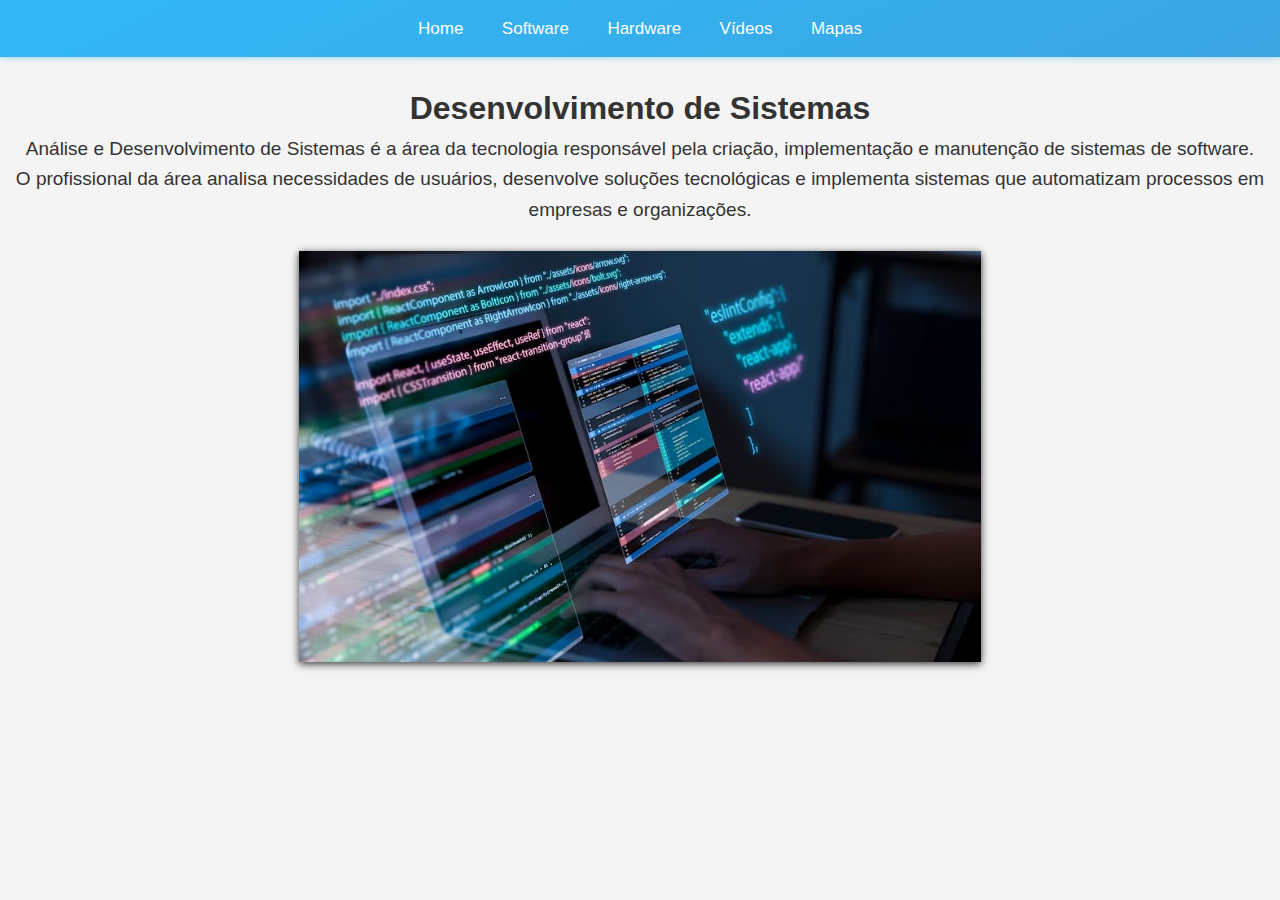
<file: index.html>
<!DOCTYPE html>
<html lang="pt-BR">
<head>
    <meta charset="UTF-8">
    <meta name="viewport" content="width=device-width, initial-scale=1.0">
    <link rel="stylesheet" href="style.css">
    <title>Pagina web</title>
</head>
<body>
    <nav>
        <a href ="index.html">Home</a>
        <a href="software.html">Software</a>
        <a href="hardware.html">Hardware</a>
        <a href="videos.html">Vídeos</a>
        <a href="mapas.html">Mapas</a>
    </nav>
    <br>
    <h1>Desenvolvimento de Sistemas</h1>
    <p>Análise e Desenvolvimento de Sistemas é a área da tecnologia responsável pela criação, implementação e manutenção de sistemas de software. <br> O profissional da área analisa necessidades de usuários, desenvolve soluções tecnológicas e implementa sistemas que automatizam processos em empresas e organizações.</p>
    <br>
    <div>
        <img src="ds.jpg" alt="">
    </div>
</body>
</html>
</file>
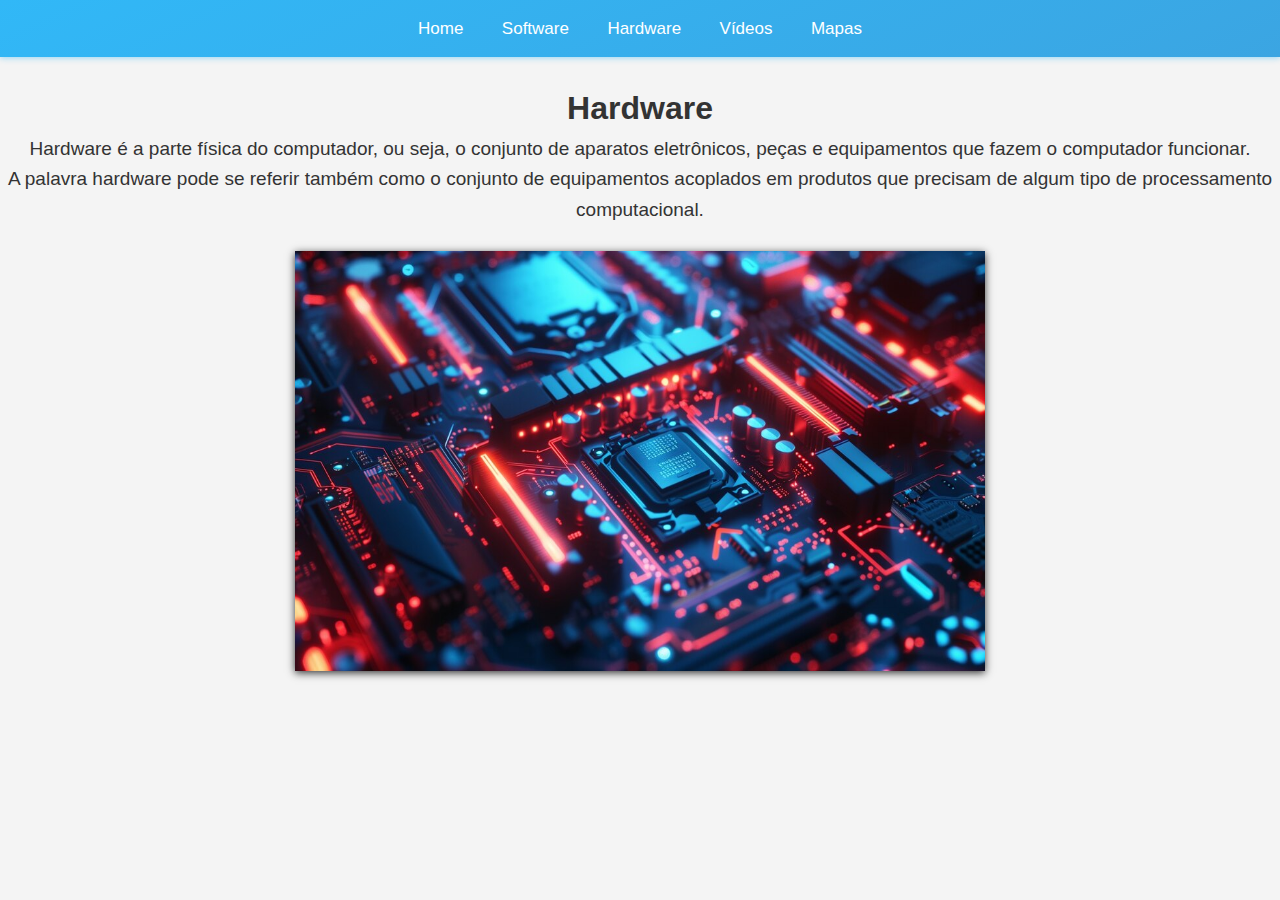
<file: hardware.html>
<!DOCTYPE html>
<html lang="pt-BR">
<head>
    <meta charset="UTF-8">
    <meta name="viewport" content="width=device-width, initial-scale=1.0">
    <link rel="stylesheet" href="style.css">
    <title>Página web</title>
</head>
<body>
    <nav>
        <a href="index.html">Home</a>
        <a href="software.html">Software</a>
        <a href="hardware.html">Hardware</a>
        <a href="videos.html">Vídeos</a>
        <a href="mapas.html">Mapas</a>
    </nav>
    <br>
    <h1>Hardware</h1>
    <p>Hardware é a parte física do computador, ou seja, o conjunto de aparatos eletrônicos, peças e equipamentos que fazem o computador funcionar. <br>A palavra hardware pode se referir também como o conjunto de equipamentos acoplados em produtos que precisam de algum tipo de processamento computacional.</p>
    <br>
    <div>
        <img class="mgi" src="hardware.jpg" alt="">
    </div>
</body>
</html>
</file>
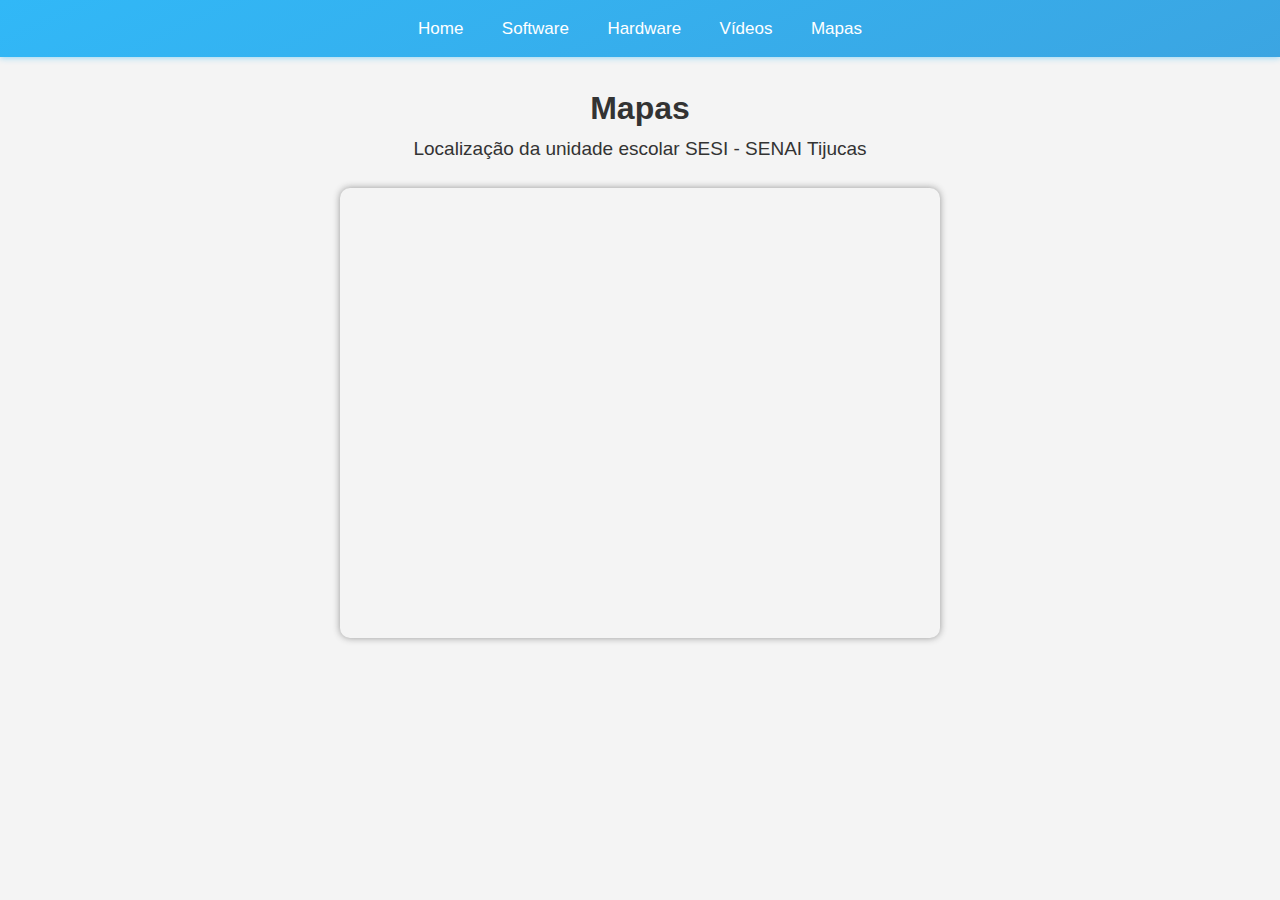
<file: mapas.html>
<!DOCTYPE html>
<html lang="pt-BR">
<head>
    <meta charset="UTF-8">
    <meta name="viewport" content="width=device-width, initial-scale=1.0">
    <link rel="stylesheet" href="style.css">
    <title>Mapas</title>
</head>
<body>
    <nav>
        <a href ="index.html">Home</a>
        <a href="software.html">Software</a>
        <a href="hardware.html">Hardware</a>
        <a href="videos.html">Vídeos</a>
        <a href="mapas.html">Mapas</a>
    </nav>
    <br>
    <h1>Mapas</h1>
    <p>Localização da unidade escolar SESI - SENAI Tijucas</p>
    <div>
        <iframe src="https://www.google.com/maps/embed?pb=!1m18!1m12!1m3!1d4218.890086938526!2d-48.634187151799956!3d-27.2301505490585!2m3!1f0!2f0!3f0!3m2!1i1024!2i768!4f13.1!3m3!1m2!1s0x94d8a94ad26fb273%3A0xc3b8f5efdfdfc698!2sSENAI%20Tijucas!5e0!3m2!1spt-BR!2sbr!4v1728991901725!5m2!1spt-BR!2sbr" width="600" height="450" style="border:0;" allowfullscreen="" loading="lazy" referrerpolicy="no-referrer-when-downgrade"></iframe>
    </div>
</body>
</html>
</file>
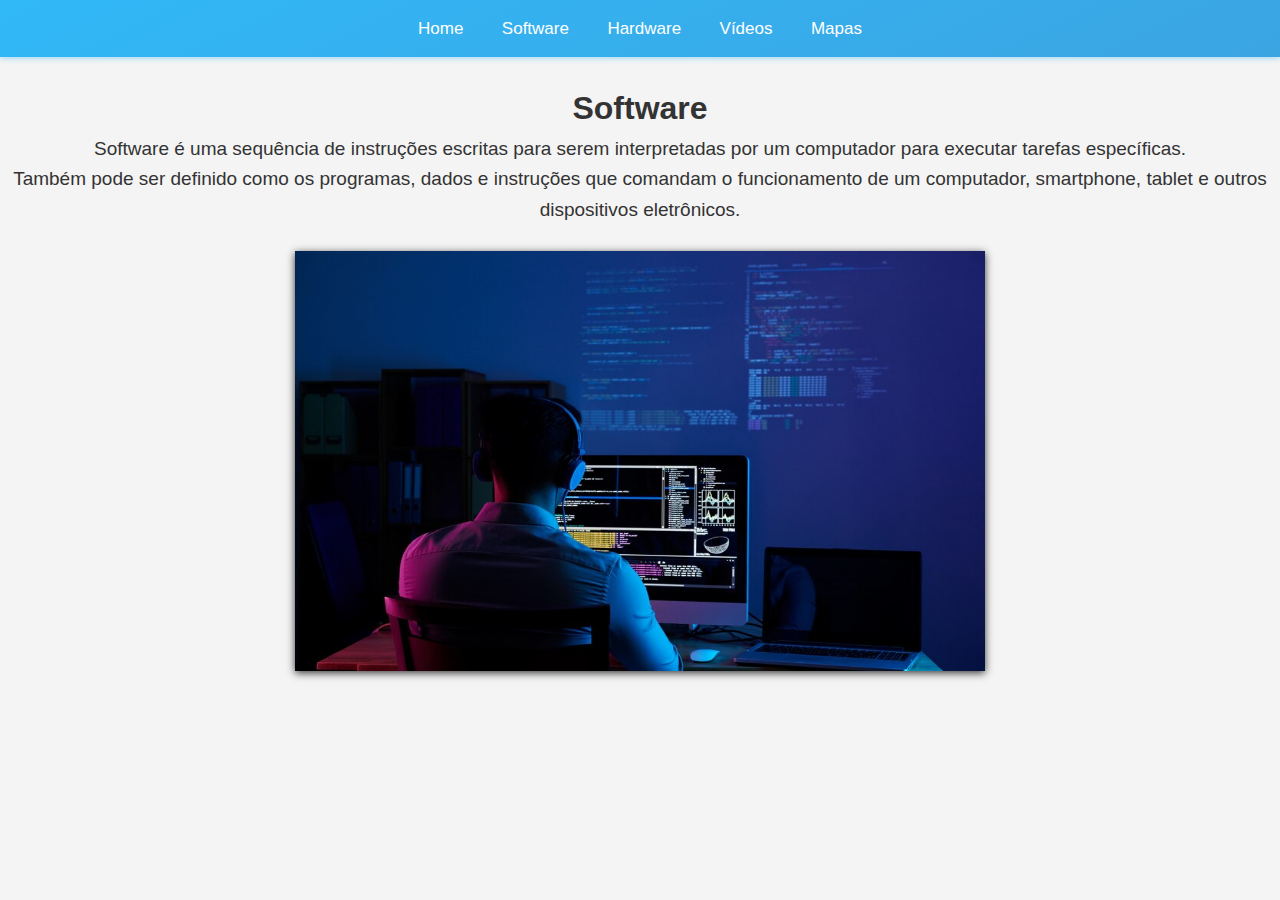
<file: software.html>
<!DOCTYPE html>
<html lang="pt-BR">
<head>
    <meta charset="UTF-8">
    <meta name="viewport" content="width=device-width, initial-scale=1.0">
    <link rel="stylesheet" href="style.css">
    <title>Página web</title>
</head>
<body>
    <nav>
        <a href="index.html">Home</a>
        <a href="software.html">Software</a>
        <a href="hardware.html">Hardware</a>
        <a href="videos.html">Vídeos</a>
        <a href="mapas.html">Mapas</a>
    </nav>
    <br>
    <h1>Software</h1>
    <p>Software é uma sequência de instruções escritas para serem interpretadas por um computador para executar tarefas específicas. <br> Também pode ser definido como os programas, dados e instruções que comandam o funcionamento de um computador, smartphone, tablet e outros dispositivos eletrônicos.</p>
    <br>
    <div>
        <img class="mgi" src="software.jpg" alt="">
    </div>
</body>
</html>
</file>
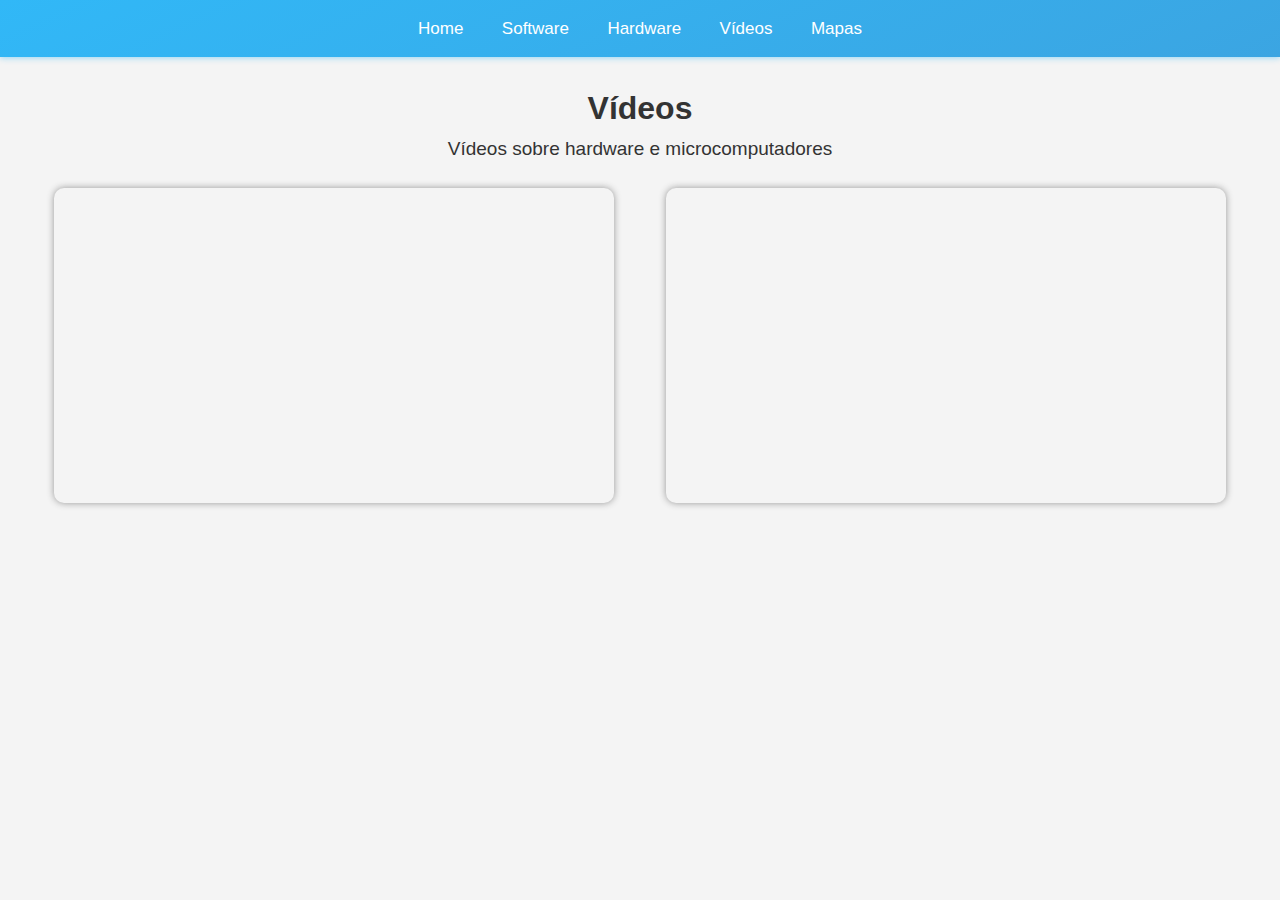
<file: videos.html>
<!DOCTYPE html>
<html lang="pt-BR">
<head>
    <meta charset="UTF-8">
    <meta name="viewport" content="width=device-width, initial-scale=1.0">
    <link rel="stylesheet" href="style.css">
    <title>Vídeos</title>
</head>
<body>
    <nav>
        <a href ="index.html">Home</a>
        <a href="software.html">Software</a>
        <a href="hardware.html">Hardware</a>
        <a href="videos.html">Vídeos</a>
        <a href="mapas.html">Mapas</a>
    </nav>
    <br>
    <h1>Vídeos</h1>
    <p>Vídeos sobre hardware e microcomputadores</p>
    <div class="vid">
        <iframe class="one" width="560" height="315" src="https://www.youtube.com/embed/ZSIrMa7JYc8?si=NOainsWgBultSANE" title="YouTube video player" frameborder="0" allow="accelerometer; autoplay; clipboard-write; encrypted-media; gyroscope; picture-in-picture; web-share" referrerpolicy="strict-origin-when-cross-origin" allowfullscreen></iframe>
        <iframe width="560" height="315" src="https://www.youtube.com/embed/M3Ypqy-MIEc?si=hAYKLT_KSvZrGIHm" title="YouTube video player" frameborder="0" allow="accelerometer; autoplay; clipboard-write; encrypted-media; gyroscope; picture-in-picture; web-share" referrerpolicy="strict-origin-when-cross-origin" allowfullscreen></iframe>
    </div>
</body>
</html>
</file>
<file: style.css>
body {
    font-family: Arial, sans-serif;
    line-height: 1.6;
    background-color: #f4f4f4;
    color: #333;
    text-align: center; 
}
a{
    text-decoration: none;
    font-size: 17px;
    margin: 20px;
    transition: 0.7s;
    padding: 8px;
    border-radius: 6px;
}
a:hover {
    background-color: white;
    border-radius: 6px;
    color:  #0fb3ff;
    font-size: 16.5px;
}
nav{
    margin: 20px;
    background: linear-gradient(155deg, #31b8f7, #3ba5e2);
    width: 100%;
    padding: 15px;
    margin: 0; 
    box-sizing: border-box; 
    box-shadow : #1fb1f56e 0px 1px 6px;
}
nav a{
    color: white;
    margin: 9px;
}
p{
    font-size: 19px;
}
img{
    box-shadow: 0px 2px 8px;
    transition: transform 0.3s, box-shadow 0.3s;
}
img:hover {
    transform: scale(1.05);
    box-shadow: 0 8px 15px rgba(0, 0, 0, 0.3);
}
.mgi{
    width: 690px;
    height: 420px;
}
iframe{
    box-shadow: #3333337c 0px 0px 7px;
    border-radius: 10px;
    margin: 24px;
    transition: 0.5s;
}
iframe:hover{
    transform: scale(1.06);
    transition: 0.6s;
}
* {
    margin: 0; 
    padding: 0; 
    box-sizing: border-box;
}
</file>
